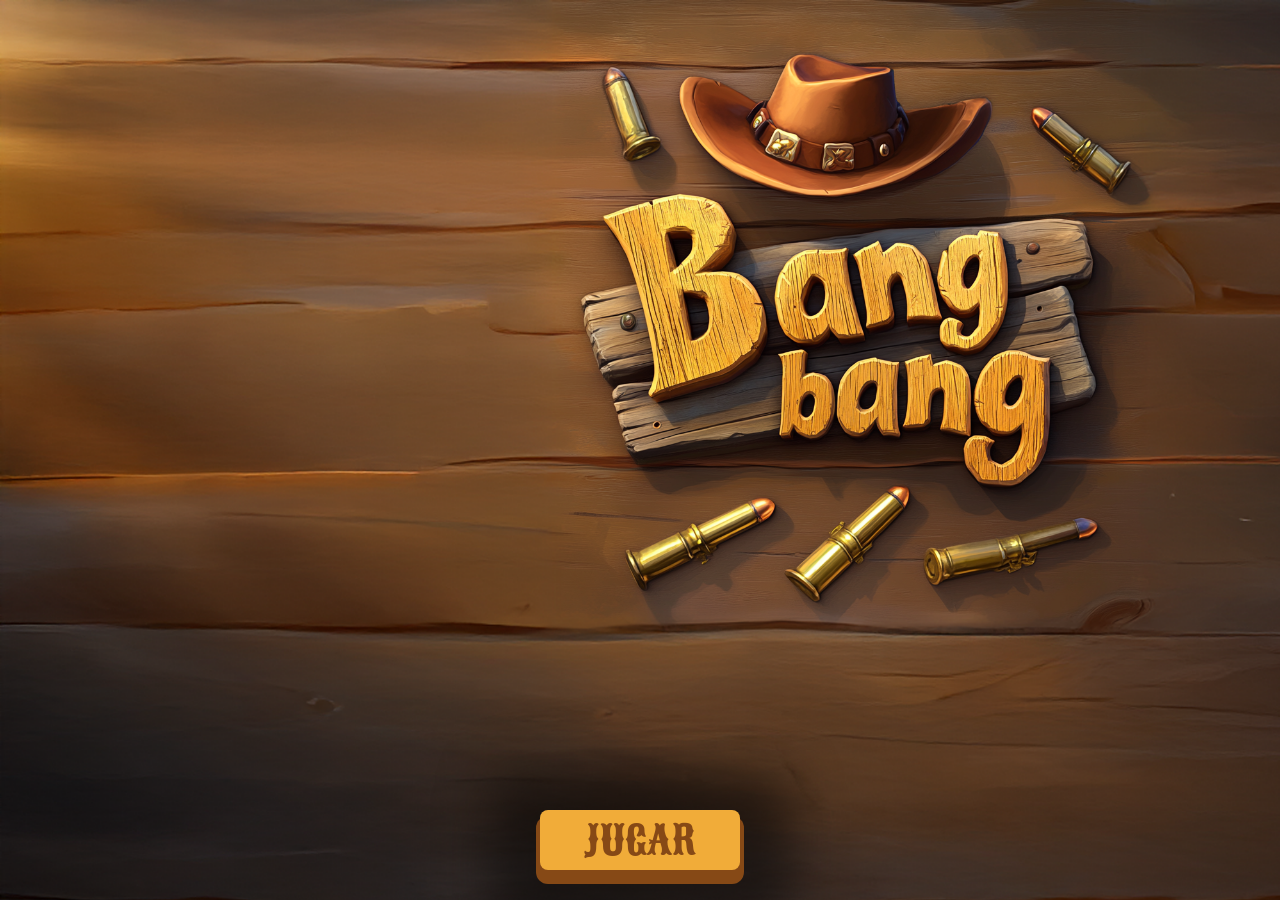
<file: index.html>
<!DOCTYPE html>
<html lang="en">
<head>
    <meta charset="UTF-8">
    <meta name="viewport" content="width=device-width, initial-scale=1.0">
    <title>BANG BANG</title>
    <link rel="stylesheet" type="text/css" href="estilos.css">
    <link rel="preconnect" href="https://fonts.googleapis.com">
    <link rel="preconnect" href="https://fonts.gstatic.com" crossorigin>
    <link href="https://fonts.googleapis.com/css2?family=Roboto:ital,wght@0,100..900;1,100..900&family=Sancreek&display=swap" rel="stylesheet">
    <!--manifest-->
    <link rel="manifest" href="manifest.webmanifest">
</head>
<body>
    <div class="bg-transicion"></div>
    <div class="bg-inicio">
        <button class="btn-inicio" onclick="jugar()">JUGAR</button>
    </div>
        
</body>
<script type="text/javascript" src="funciones.js"></script>
</html>
</file>
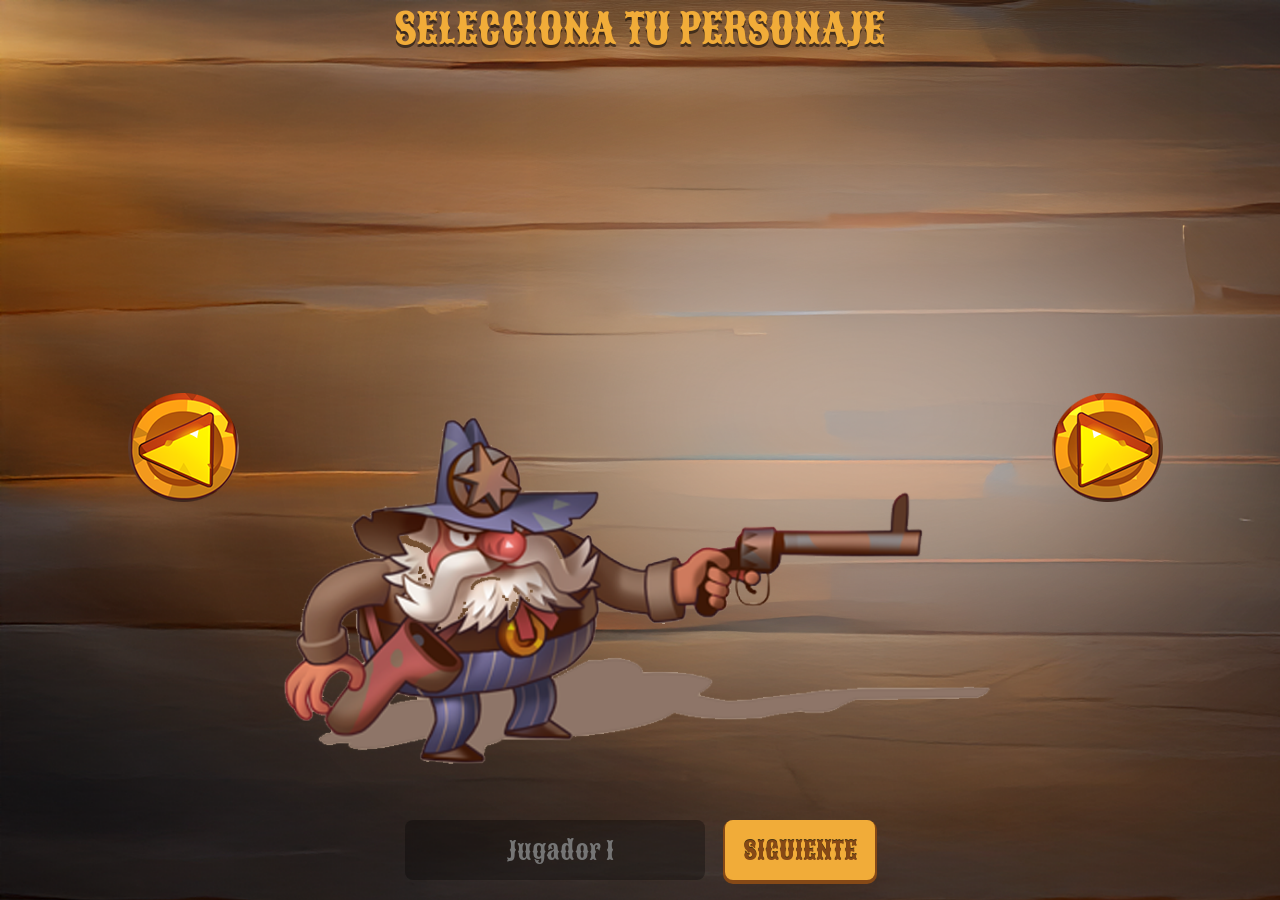
<file: personaje.html>
<!DOCTYPE html>
<html lang="en">
<head>
    <meta charset="UTF-8">
    <meta name="viewport" content="width=device-width, initial-scale=1.0">
    <title>PERSONAJE 1</title>
    <link rel="stylesheet" type="text/css" href="estilos.css">
    <link rel="preconnect" href="https://fonts.googleapis.com">
    <link rel="preconnect" href="https://fonts.gstatic.com" crossorigin>
    <link href="https://fonts.googleapis.com/css2?family=Roboto:ital,wght@0,100..900;1,100..900&family=Sancreek&display=swap" rel="stylesheet">
    <!-- manifest -->
    <link rel="manifest" href="manifest.webmanifest">
</head>
<body>
    <div class="bg-transicion bg-transicion-show"></div>

    <div class="bg-personaje">
        <div class="titulo">
            <h1>SELECCIONA TU PERSONAJE</h1>
        </div>

        <div class="personajes">
            <button class="anterior" onclick="anteriorPersonaje()">
                <img src="Pictures/left.png">
            </button>
            <div class="personaje">
                <img src="Pictures/p1.png" id="personaje">
            </div>
            <button class="siguiente" onclick="siguientePersonaje()">
                <img src="Pictures/right.png">
            </button>
        </div>

        <div class="barra">
            <input type="text" id="jugador1" placeholder="Jugador 1" class="txt-nombre">
            <button class="btn-siguiente" onclick="personaje2()">SIGUIENTE</button>
        </div>
    </div>
</body>
<script type="text/javascript" src="funciones.js"></script>
<script type="text/javascript">
    window.addEventListener('load', quitarBG);
</script>
</html>
</file>
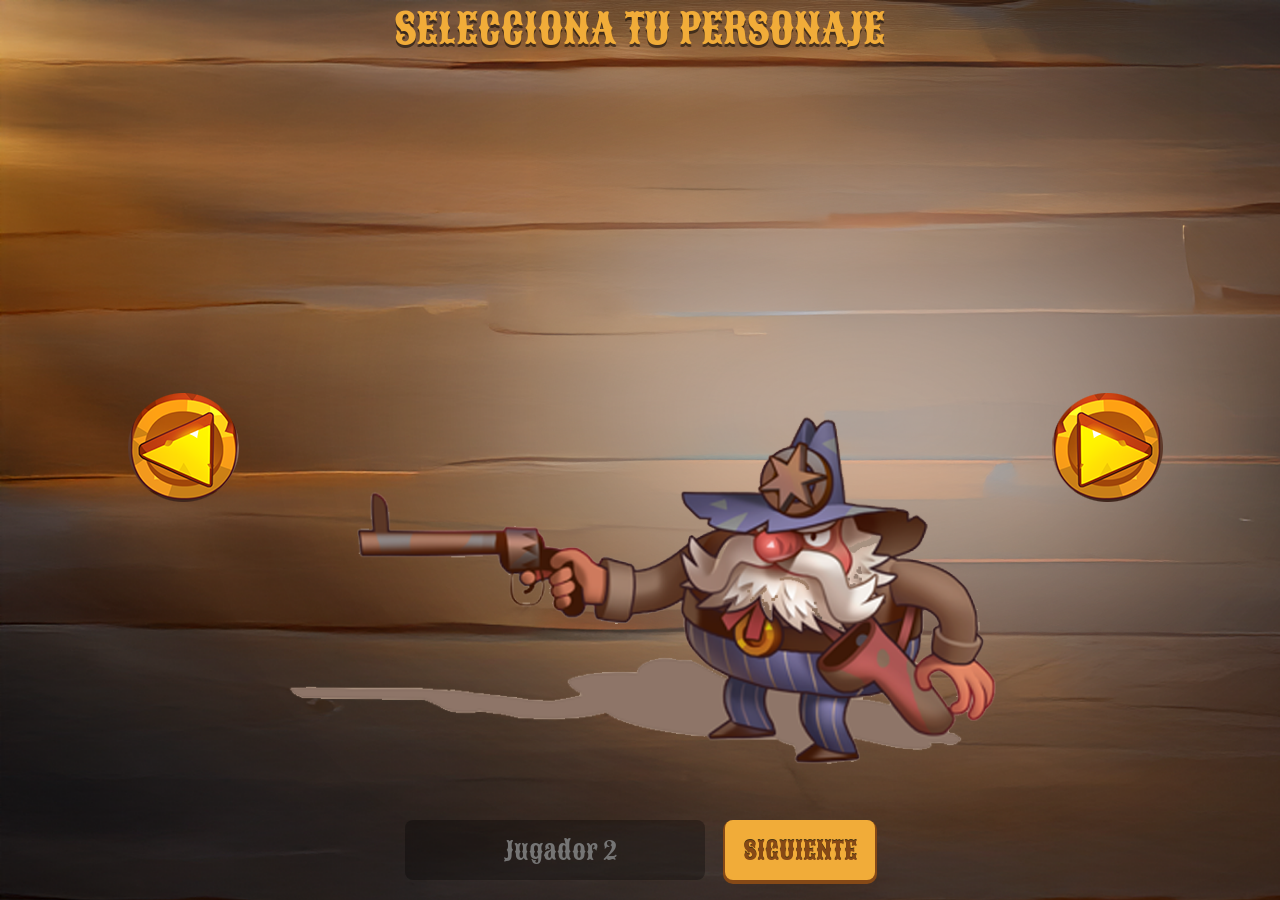
<file: personaje2.html>
<!DOCTYPE html>
<html lang="en">
<head>
    <meta charset="UTF-8">
    <meta name="viewport" content="width=device-width, initial-scale=1.0">
    <title>PERSONAJE 2</title>
    <link rel="stylesheet" type="text/css" href="estilos.css">
    <link rel="preconnect" href="https://fonts.googleapis.com">
    <link rel="preconnect" href="https://fonts.gstatic.com" crossorigin>
    <link href="https://fonts.googleapis.com/css2?family=Roboto:ital,wght@0,100..900;1,100..900&family=Sancreek&display=swap" rel="stylesheet">
    <!-- manifest -->
    <link rel="manifest" href="manifest.webmanifest">
</head>
<body>
    <div class="bg-transicion bg-transicion-show"></div>

    <div class="bg-personaje">
        <div class="titulo">
            <h1>SELECCIONA TU PERSONAJE</h1>
        </div>

        <div class="personajes">
            <button class="anterior" onclick="anteriorPersonaje()">
                <img src="Pictures/left.png">
            </button>
            <div class="personaje">
                <img src="Pictures/p1.png" id="personaje" style="transform: rotateY(180deg);">
            </div>
            <button class="siguiente" onclick="siguientePersonaje()">
                <img src="Pictures/right.png">
            </button>
        </div>

        <div class="barra">
            <input type="text" id="jugador2" placeholder="Jugador 2" class="txt-nombre">
            <button class="btn-siguiente" onclick="comenzarJuego()">SIGUIENTE</button>
        </div>
    </div>
</body>
<script type="text/javascript" src="funciones.js"></script>
<script type="text/javascript">
    window.addEventListener('load', quitarBG);
</script>
</html>
</file>
<file: estilos.css>
*{
    margin: 0px;
    padding: 0px;
    font-family: "Sancreek", serif;
    font-weight: 400;
    font-style: normal;
}

body,html{
    overflow: hidden;
}

.bg-inicio{
    background: url(Pictures/main.png);
    background-size: cover;
    position: absolute;
    top: 0px;
    left: 0px;
    width: 100%;
    height: 100%;
    display: block;
}

.btn-inicio{
    width: 200px;
    height: 60px;
    border-radius: 8px;
    border: none;
    font-size: 40px;
    background: #f1ac39;
    color: #864916;
    position: absolute;
    bottom: 30px;
    left: calc(50% - 100px);
    text-shadow: 0px - 1px 0px rgba(0, 0, 0, .7);
    box-shadow: 0px 10px 0px 4px #864916, 0px 10px 50px 50px rgba(0, 0, 0, .5);
}

.btn-inicio:active{
    box-shadow: 0px 4px 0px 4px #864916, 0px 10px 50px 50px rgba(0,0,0,.5);
    background: #f1ac39;
    bottom: 24px;
}

.bg-transicion{
    background: rgba(0, 0, 0, .0);
    position: absolute;
    width: 100%;
    height: 100%;
    left:0px;
    top: 0px;
    transition: .6s all;
}

.bg-transicion-show{
    background: rgba(0,0,0,1.0);
    transition: .6s all;
    z-index: 99999999;
}

.bg-personaje{
    background: url(Pictures/bg_personaje.png);
    background-size: cover;
    display: block;
    position: absolute;
    width: 100%;
    height: 100%;
    top: 0px;
    left: 0px;
}

.titulo{
    float: left;
    width: 100%;
    height: 80px;
    text-align: center;
    color: #f1ac39;
    text-shadow: 0px 3px 0px rgba(0,0,0,.5);
    font-size: 1.3em;
}

.personajes{
    float: left;
    width: 100%;
    height: calc(100% - 160px);
}
    .anterior{
        margin-left: 10%;
        width: 100px;
        height: 100%;
        float: left;
        outline: none;
        border: none;
        background: none;
    }
    .personaje{
        width: calc(80% - 200px);
        float: left;
        height: 100%;
        text-align: center;
        animation: p1 2s ease-in-out infinite;
    }
        .personaje img{
            height: 100%;
        }

    @keyframes p1{
        0%{ transform: scaleY(1);}
        50%{transform: scaleY(1.05) translate(-5px);}
        100%{transform: scaleY(1);}
    }

    @keyframes p2{
        0%{ transform: scaleY(1) rotateY(180deg);}
        50%{transform: scaleY(1.05) rotateY(180deg) translate(-5px);}
        100%{transform: scaleY(1) rotateY(180deg);}
    }

    .siguiente{
        height: 100%;
        float: left;
        outline: none;
        border: none;
        background: none;
    }
        .siguiente img{
            width: 100%;
        }

.barra{
    float: left;
    width: 100%;
    height: 80px;
}
    .txt-nombre{
        width: 300px;
        height: 60px;
        border-radius: 8px;
        border: none;
        font-size: 25px;
        background: rgba(0,0,0,.3);
        color: white;
        padding-left: 10px;
        box-sizing: border-box;
        float: left;
        text-align: center;
        outline: none;
        margin-left: calc(50% - 235px);
    }
    .btn-siguiente{
        width: 150px;
        height: 60px;
        border-radius: 8px;
        box-shadow: 0px 2px 0px 2px #864916;
        border: none;
        font-size: 25px;
        background: #f1ac39;
        color: #864916;
        position: relative;
        float: left;
        text-shadow: 0px -1px 0px rgba(0, 0, 0, .7);
        box-sizing: border-box;
        margin-left: 20px;
    }

/* ============= JUEGO ============= */

.bg-juego{
    background: url(Pictures/bg3.png);
    background-size: 100% 100%;
    display: block;
    width: 100%;
    height: 100%;
    position: absolute;
    top: 0px;
}
.left, .right{
    float: left;
    width: 50%;
    height: 100%;
    display: block;
}
.p1, .p2{
    position: absolute;
    bottom: 30px;
    height: 300px;
    background: black;
    z-index: 99;
    display: block;
    width: 300px;
    background: url(Pictures/p1.png);
    background-size: cover;
    transform: .5s all;
}
.p1{
    left: 30px;
    animation: p1 2s ease-in-out infinite;
}
.p2{
    right: 30px;
    animation: p2 2s ease-in-out infinite;
    transform: rotateY(180deg);
}

.p1 h2, .p2 h2{
    text-align: center;
    color: #fff;
    text-shadow: 1px 1px 2px #000, 
    -1px 1px 2px #000, 
    -1px 1px 0 #000,
    1px -1px 0 #000;
    font-size: 2em;
}

.p2 h2{
    transform: rotateY(180deg);
}

.vidas1, .vidas2{
    width: 100%;
    height: 30px;
    position: relative;
    float: left;
}
    .vidas1 img, .vidas2 img{
        height: 100%;
        position: relative;
        float: left;
    }

.conteo{
    display: block;
    width: 100%;
    height: 100%;
    position: absolute;
    z-index: 999;
}
    .msj{
        width: 100%;
        position: absolute;
        height: 200px;
        top: calc(50% -100px);
        text-align: center;
        font-size: 4em;
        line-height: 200px;
        opacity: 0;
        transition: .3s all;
        color: #f1ac39;
        text-shadow: 0px 3px 0px rgba(0, 0, 0, .5);
    }
    .no1, .no2, .no3{
        width: 100%;
        position: absolute;
        height: 200px;
        top: calc(50% - 100px);
        text-align: center;
        line-height: 200px;
        opacity: 0;
        transition: .3s all;
    }
    .no1 img, .no2 img, .no3 img{
        height: 100%;
    }

/* ======= GANADOR ======= */
.bounceFromTop { animation-name: bounceFromTop }
@keyframes bounceFromTop {
    0%, 25%, 55%, 85%, 100% {
        animation-timing-function: ease-out;
        transform: translate3d(0, 0, 0);
    }
    41%, 44% {
        animation-timing-function: ease-in;
        transform: translate3d(0, -20px, 0) scale3d(1, 1.1, 1);
    }
    70% {
        animation-timing-function: ease-in;
        transform: translate3d(0, -20px, 0);
    }
    90% { transform: translate3d(0, -4px, 0) }
}
.ganador{
    width: 100%;
    height: 100%;
    position: absolute;
    left: 0px;
    top: 0px;
    z-index: 99999;
}
    .personajeGanador{
        text-align: center;
        height: 100%;
    }
    .ganador h1{
        font-size: 4em;
        color: #f1ac39;
        text-shadow: 0px 3px 0px rgba(0, 0, 0, .5);
    }
    .personajeGanador img{
        height: 80%;
        margin-top: -80px;
        animation-name: bounceFromTop;
        animation-iteration-count: infinite;
        animation-duration: 1s;
    }

.restart{
    width: 400px;
    height: 60px;
    border-radius: 8px;
    box-shadow: 0px 10px 0px 4px #864916,
    0px 10px 50px 50px rgba(0, 0, 0, .5);
    border: none;
    font-size: 40px;
    background: #f1ac39;
    color: #864916;
    position: absolute;
    bottom: 30px;
    left: calc(50% - 200px);
    text-shadow: 0px -1px 0px rgba(0, 0, 0, .7);
    transition: 1s all;
}
    .restart:active{
        box-shadow: 0px 4px 0px 4px #864916, 
        0px 10px 50px 50px rgba(0, 0, 0, .5);
        background: #f1ac39;
        bottom: 24px; 
    }
</file>
